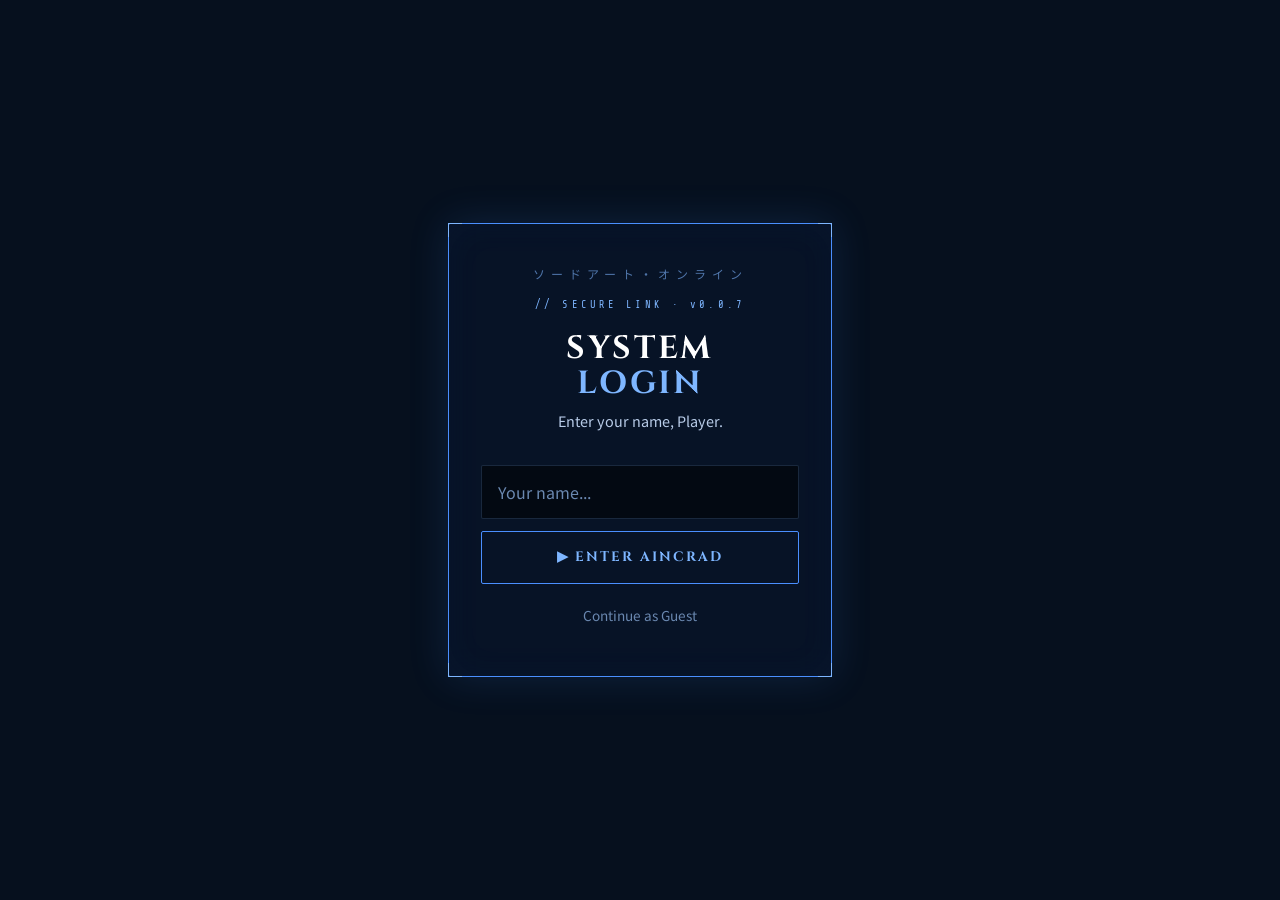
<file: index.html>
<!DOCTYPE html>
<html lang="en">

<head>
  <meta charset="UTF-8" />
  <meta name="viewport" content="width=device-width, initial-scale=1.0" />
  <title>100 Floors — SAO Game Development</title>
  <meta name="description" content="A fan-made Sword Art Online MMORPG. Coming soon." />
  <meta property="og:title" content="100 Floors — SAO Game Development" />
  <meta property="og:description" content="A fan-made Sword Art Online MMORPG. Coming soon." />
  <meta property="og:image" content="https://100-floors.github.io/preview.png" />
  <meta property="og:url" content="https://100-floors.github.io" />
  <meta property="og:type" content="website" />

  <link rel="icon" type="image/png" href="favicon.png">
  <link rel="preconnect" href="https://fonts.googleapis.com" />
  <link rel="preconnect" href="https://fonts.gstatic.com" crossorigin />
  <link
    href="https://fonts.googleapis.com/css2?family=Cinzel:wght@400;600;700;900&family=Noto+Sans+JP:wght@300;400;500;700&family=Share+Tech+Mono&display=swap"
    rel="stylesheet" />
  <link rel="stylesheet" href="style.css" />
</head>

<body>

  <!-- =================== LINK START SCREEN =================== -->
  <div class="link-start" id="linkStart">
    <div class="link-content">
      <p class="link-jp">ソードアート・オンライン</p>
      <p class="link-text" id="linkText">LINK START</p>
      <div class="link-bar">
        <div class="link-fill" id="linkFill"></div>
      </div>
    </div>
  </div>

  <!-- =================== TRAILER OVERLAY =================== -->
  <div class="trailer-overlay" id="trailerOverlay">
    <button class="trailer-close" id="trailerClose">✕ CLOSE</button>
    <iframe id="trailerFrame" src="" frameborder="0" allowfullscreen></iframe>
  </div>

  <!-- =================== LOGIN =================== -->
  <section class="login" id="login">
    <article class="login-card">
      <span class="corner tl"></span>
      <span class="corner tr"></span>
      <span class="corner bl"></span>
      <span class="corner br"></span>

      <p class="login-jp">ソードアート・オンライン</p>
      <p class="login-kicker">// SECURE LINK · v0.0.7</p>
      <h1 class="login-title">
        <span>SYSTEM</span>
        <span>LOGIN</span>
      </h1>
      <p class="login-sub">Enter your name, Player.</p>

      <form id="loginForm" class="login-form">
        <input type="text" id="nameInput" class="login-input" placeholder="Your name..." maxlength="20" required />
        <button type="submit" class="btn-login">▶ ENTER AINCRAD</button>
        <button type="button" class="btn-guest" id="guestBtn">Continue as Guest</button>
      </form>
    </article>
  </section>

  <!-- =================== MAIN SITE =================== -->
  <div class="site" id="site" hidden>

    <div class="bg-grid"></div>
    <div class="bg-glow"></div>

    <aside class="sys-window sys-tr">
      <p class="sys-line big mono"><span id="clockText">00:00:00</span></p>
      <p class="sys-line"><span id="dateText">—</span></p>
      <p class="sys-line small">// <span id="yearText">—</span></p>
    </aside>

    <aside class="sys-window sys-tl">
      <p class="sys-line">FLOOR <span>01</span> / 100</p>
      <p class="sys-line">ZONE: STARTING</p>
      <p class="sys-line dot-pulse">● ONLINE</p>
    </aside>

    <!-- =================== NAV =================== -->
    <nav class="nav">
      <div class="nav-inner">
        <a href="#home" class="logo">
          <span class="logo-icon">⚔</span>
          <span class="logo-text">100<span class="dot-sep">.</span>FLOORS</span>
        </a>

        <button class="menu-btn" id="menuBtn">
          <span></span><span></span><span></span>
        </button>

        <ul class="nav-links" id="navLinks">
          <li><a href="#home">Home</a></li>
          <li><a href="#trailer-section">Trailer</a></li>
          <li><a href="#updates">Dev Log</a></li>
          <li><a href="#discord">Discord</a></li>
          <li><a href="#team">Team</a></li>
          <li><a href="#roadmap">Roadmap</a></li>
          <li>
            <button class="logout-btn" id="logoutBtn">
              <span id="navUserName">Player</span> ⏻
            </button>
          </li>
          <li><a href="https://discord.gg/RpWcRSUhUe" target="_blank" rel="noopener" class="btn-discord">⚡ Join</a></li>
        </ul>
      </div>
    </nav>

    <main>

      <!-- =================== HERO =================== -->
      <section id="home" class="hero">
        <article class="hero-content">
          <p class="kicker-jp">ソードアート・オンライン · ファンメイド</p>
          <p class="kicker">// LINK ESTABLISHED · v0.0.7</p>
          <h1 class="title">
            <span class="line">WELCOME,</span>
            <span class="line name" id="userNameDisplay">PLAYER</span>
          </h1>
          <p class="subtitle">
            Three devs building a <strong>Sword Art Online</strong> inspired MMORPG.
            Welcome to Floor 1 of Aincrad.
          </p>

          <div class="divider">
            <span></span>
            <span class="divider-icon">⚔</span>
            <span></span>
          </div>

          <div class="hero-btns">
            <a href="#updates" class="btn-main">Enter Dev Log</a>
            <button class="btn-trailer" id="watchTrailerBtn">▶ Watch Trailer</button>
            <a href="https://discord.gg/RpWcRSUhUe" target="_blank" rel="noopener" class="btn-second">Join Party →</a>
          </div>

          <!-- =================== TBA RELEASE =================== -->
          <section class="tba-section">
            <p class="tba-label">// RELEASE DATE</p>
            <h2 class="tba-title">COMING SOON™</h2>
            <p class="tba-sub">We're students building a dream. It'll be ready when it's ready.</p>
          </section>

          <section class="stats">
            <article class="stat">
              <p class="stat-label">VERSION</p>
              <p class="stat-value">v0.0.7</p>
            </article>
            <article class="stat">
              <p class="stat-label">DAYS IN DEV</p>
              <p class="stat-value"><span id="days">6</span><small>d</small></p>
            </article>
            <article class="stat">
              <p class="stat-label">DISCORD</p>
              <p class="stat-value"><span id="discordCount">—</span><small>members</small></p>
            </article>
            <article class="stat">
              <p class="stat-label">TIME</p>
              <p class="stat-value mono" id="clockMid">00:00:00</p>
            </article>
          </section>
        </article>
      </section>

      <!-- =================== TRAILER SECTION =================== -->
      <section id="trailer-section" class="section trailer-section-block">
        <header class="sec-head">
          <p class="kicker">// CINEMATIC</p>
          <h2 class="sec-title">The Trailer</h2>
          <p class="sec-sub">See what we're building. Fan-made. Real passion.</p>
        </header>

        <div class="trailer-preview">
          <div class="trailer-thumb" id="trailerThumb">
            <div class="trailer-thumb-glow"></div>
            <div class="trailer-play-ring">
              <button class="trailer-play-btn" id="trailerPlayBtn2">▶</button>
            </div>
            <div class="trailer-thumb-text">
              <p class="trailer-thumb-title">AINCRAD — Fan Trailer</p>
              <p class="trailer-thumb-sub">LINK START · 2026</p>
            </div>
            <!-- Decorative corner marks -->
            <span class="t-corner tl"></span>
            <span class="t-corner tr"></span>
            <span class="t-corner bl"></span>
            <span class="t-corner br"></span>
          </div>
        </div>
      </section>

      <!-- =================== UPDATES =================== -->
      <section id="updates" class="section">
        <header class="sec-head">
          <p class="kicker">// DEV LOG</p>
          <h2 class="sec-title">Patch Notes</h2>
          <p class="sec-sub">Every step forward, documented.</p>
        </header>

        <section class="timeline">
          <article class="card">
            <header class="card-head">
              <span class="badge">v0.0.7 — TODAY</span>
              <time class="date mono" id="todayDate">—</time>
            </header>
            <h3 class="card-title">🎬 Trailer + SAO Redesign</h3>
            <p class="card-text">
              Added the fan-made trailer — watch it right from the site. Removed hard release
              date (we're students, it's TBA). Refreshed visuals to feel more SAO anime-panel and
              less sci-fi. Live Discord member count via widget API.
            </p>
            <ul class="tags">
              <li>#trailer</li>
              <li>#redesign</li>
              <li>#tba</li>
            </ul>
          </article>

          <article class="card">
            <header class="card-head">
              <span class="badge">v0.0.6</span>
              <time class="date mono">—</time>
            </header>
            <h3 class="card-title">⚔ Launch Countdown + Team Avatars</h3>
            <p class="card-text">
              Added official launch countdown. Real Discord
              avatars for the 3 head devs. Roadmap restructured for the
              pre-launch phase.
            </p>
            <ul class="tags">
              <li>#countdown</li>
              <li>#team</li>
            </ul>
          </article>

          <article class="card">
            <header class="card-head">
              <span class="badge">v0.0.5</span>
              <time class="date mono">—</time>
            </header>
            <h3 class="card-title">🚀 Link Start Intro</h3>
            <p class="card-text">
              Added the iconic "LINK START" intro screen. Cleaner Discord
              features section, focused only on Updates and Game Ideas channels.
            </p>
            <ul class="tags">
              <li>#intro</li>
              <li>#ui</li>
            </ul>
          </article>

          <article class="card">
            <header class="card-head">
              <span class="badge">v0.0.4</span>
              <time class="date mono">—</time>
            </header>
            <h3 class="card-title">🎨 Clean SAO Rewrite</h3>
            <p class="card-text">
              Full site rewrite. White and blue only, simple anime-style
              system menu aesthetic.
            </p>
            <ul class="tags">
              <li>#rewrite</li>
              <li>#design</li>
            </ul>
          </article>

          <article class="card">
            <header class="card-head">
              <span class="badge">v0.0.1</span>
              <time class="date mono">—</time>
            </header>
            <h3 class="card-title">🌱 Project Init</h3>
            <p class="card-text">
              Three head devs form the Aincrad Dev team. Project file structure
              set. Concept work begins.
            </p>
            <ul class="tags">
              <li>#genesis</li>
              <li>#team</li>
            </ul>
          </article>
        </section>
      </section>

      <!-- =================== DISCORD =================== -->
      <section id="discord" class="section">
        <header class="sec-head">
          <p class="kicker">// COMMUNITY</p>
          <h2 class="sec-title">Join the Party</h2>
          <p class="sec-sub"><span id="discordCount2">—</span> players already cleared the gate.</p>
        </header>

        <section class="discord-grid">
          <article class="discord-card">
            <h3 class="discord-name">⚔ Aincrad Dev</h3>
            <p class="discord-text">
              The official development Discord. Share game ideas, get first
              devlog updates, and chat with the team directly.
            </p>

            <ul class="discord-info">
              <li><span class="dot dot-blue"></span> <strong><span id="discordCount3">—</span></strong> total members
              </li>
              <li><span class="dot dot-cyan"></span> Active community</li>
              <li><span class="dot dot-online"></span> Open invites</li>
            </ul>

            <a href="https://discord.gg/RpWcRSUhUe" target="_blank" rel="noopener" class="btn-main big">
              Join Discord Server
            </a>
          </article>

          <article class="discord-features">
            <article class="feat">
              <span class="feat-icon">📢</span>
              <h4>Updates & Announcements</h4>
              <p>First to see patches, devlogs, and new features. Active in <code>#updates</code> and
                <code>#announcements</code>.</p>
            </article>
            <article class="feat">
              <span class="feat-icon">🎮</span>
              <h4>Game Ideas & Feedback</h4>
              <p>Share ideas and vote on features in <code>#game-ideas</code>. Your voice shapes the game.</p>
            </article>
          </article>
        </section>
      </section>

      <!-- =================== TEAM =================== -->
      <section id="team" class="section">
        <header class="sec-head">
          <p class="kicker">// PARTY</p>
          <h2 class="sec-title">The Players</h2>
          <p class="sec-sub">A team of devs forming the raid party.</p>
        </header>

        <section class="team">
          <article class="member">
            <img src="https://cdn.discordapp.com/avatars/1511647628339707984/70f7913539b54d10f2782009e4af85a7.png?size=256" class="avatar-img"
              alt="AniVH" />
            <h3 class="m-name">AniVH</h3>
            <p class="m-role">Manager</p>
          </article>
          <article class="member">
            <img src="https://cdn.discordapp.com/avatars/1282789957664243777/80d02b2d78cae2e6c06aec9d8e0b81b6.png?size=256" class="avatar-img"
              alt="Black on top" />
            <h3 class="m-name">EVILフォクシー</h3>
            <p class="m-role">Head Developer</p>
          </article>
          <article class="member">
            <img src="https://cdn.discordapp.com/avatars/803971717121966141/c881b0beedaf34db0bce41923c992eec.png?size=256" class="avatar-img"
              alt="Mochii" />
              <h3 class="m-name">Mochii</h3>
              <p class="m-role">Head Modeller</p>
          </article>
          <article class="member">
            <img src="https://cdn.discordapp.com/avatars/1437538657283215503/b6155a902cff2c1d39c910859f0bea42.png?size=256" class="avatar-img"
              alt="EVILフォクシー" />
            <h3 class="m-name">Black on top</h3>
            <p class="m-role">Modeller</p>
          </article>
          <article class="member">
            <img src="https://cdn.discordapp.com/avatars/690135158459727920/d505940b9a2f1296bda7dc01c38eabb2.png?size=256" class="avatar-img"
              alt="Valenx" />
              <h3 class="m-name">Valenx</h3>
              <p class="m-role">Developer</p>
          </article>
          <article class="member">
            <img src="https://cdn.discordapp.com/avatars/793043150641299456/a65492b3bbc62787dbf1a413446238d8.png?size=256" class="avatar-img"
              alt="Vkilkri" />
              <h3 class="m-name">Vkilkri</h3>
              <p class="m-role">Documentation Specialist</p>
          </article>
          <article class="member">
            <img src="https://cdn.discordapp.com/avatars/621754437299339264/cadf8bbe13c809e6028a2721bc356183.png" class="avatar-img"
              alt="swetsen" />
              <h3 class="m-name">swetsen</h3>
              <p class="m-role">Developer</p>
          </article>
          <article class="member">
            <img src="https://cdn.discordapp.com/avatars/1032352589523730443/7824039e6fe85295b4fdb45eab587877.png" class="avatar-img"
              alt="BraggestBacon97" />
              <h3 class="m-name">BraggestBacon97</h3>
              <p class="m-role">Developer</p>
          </article>
        </section>
      </section>

      <!-- =================== ROADMAP =================== -->
      <section id="roadmap" class="section">
        <header class="sec-head">
          <p class="kicker">// 100 FLOORS OF AINCRAD</p>
          <h2 class="sec-title">The Journey</h2>
          <p class="sec-sub">Pre-launch · Building the foundation.</p>
        </header>

        <section class="roadmap">
          <article class="phase current">
            <span class="phase-icon">🌱</span>
            <h3>Pre-Launch</h3>
            <p>Core team formation, concept art, project structure, Discord community. <strong class="wip">In
                Progress</strong></p>
          </article>
          <article class="phase">
            <span class="phase-icon">⚔</span>
            <h3>Floor 1 — First Clear</h3>
            <p>First playable floor. Login system, basic combat, starter weapons. <strong class="locked">Locked</strong>
            </p>
          </article>
          <article class="phase">
            <span class="phase-icon">🛡</span>
            <h3>Floors 2–10 — Early Floors</h3>
            <p>Basic party system, early game enemies, level 1-10 progression. <strong class="locked">Locked</strong>
            </p>
          </article>
          <article class="phase">
            <span class="phase-icon">🗡</span>
            <h3>Floors 11–25 — Mid Floors</h3>
            <p>Skill system, mid-tier bosses, raid mechanics for groups. <strong class="locked">Locked</strong></p>
          </article>
          <article class="phase">
            <span class="phase-icon">👹</span>
            <h3>Floors 26–50 — Boss Arc</h3>
            <p>Major boss fights, loot tables, guild system. <strong class="locked">Locked</strong></p>
          </article>
          <article class="phase">
            <span class="phase-icon">🏰</span>
            <h3>Floors 51–75 — Upper Floors</h3>
            <p>Endgame dungeons, mythic weapons, prestige system. <strong class="locked">Locked</strong></p>
          </article>
          <article class="phase">
            <span class="phase-icon">⚡</span>
            <h3>Floors 76–99 — Final Stretch</h3>
            <p>Hardcore mode, ultimate bosses, legendary gear. <strong class="locked">Locked</strong></p>
          </article>
          <article class="phase final">
            <span class="phase-icon">🏆</span>
            <h3>Floor 100 — The Top</h3>
            <p>Final boss, game complete, full release. <strong class="locked">Locked</strong></p>
          </article>
        </section>
      </section>

    </main>

    <footer class="footer">
      <div class="footer-inner">
        <p class="footer-jp">ソードアート・オンライン</p>
        <h3 class="logo-text">SAO<span class="dot-sep">.</span>AINCRAD</h3>
        <p>A fan-made SAO-inspired MMORPG. Not affiliated with the official IP.</p>
        <p class="copyright">© 2026 All Rights Reserved — Release date TBA</p>
      </div>
    </footer>
  </div>

  <script src="script.js"></script>
</body>

</html>
</file>
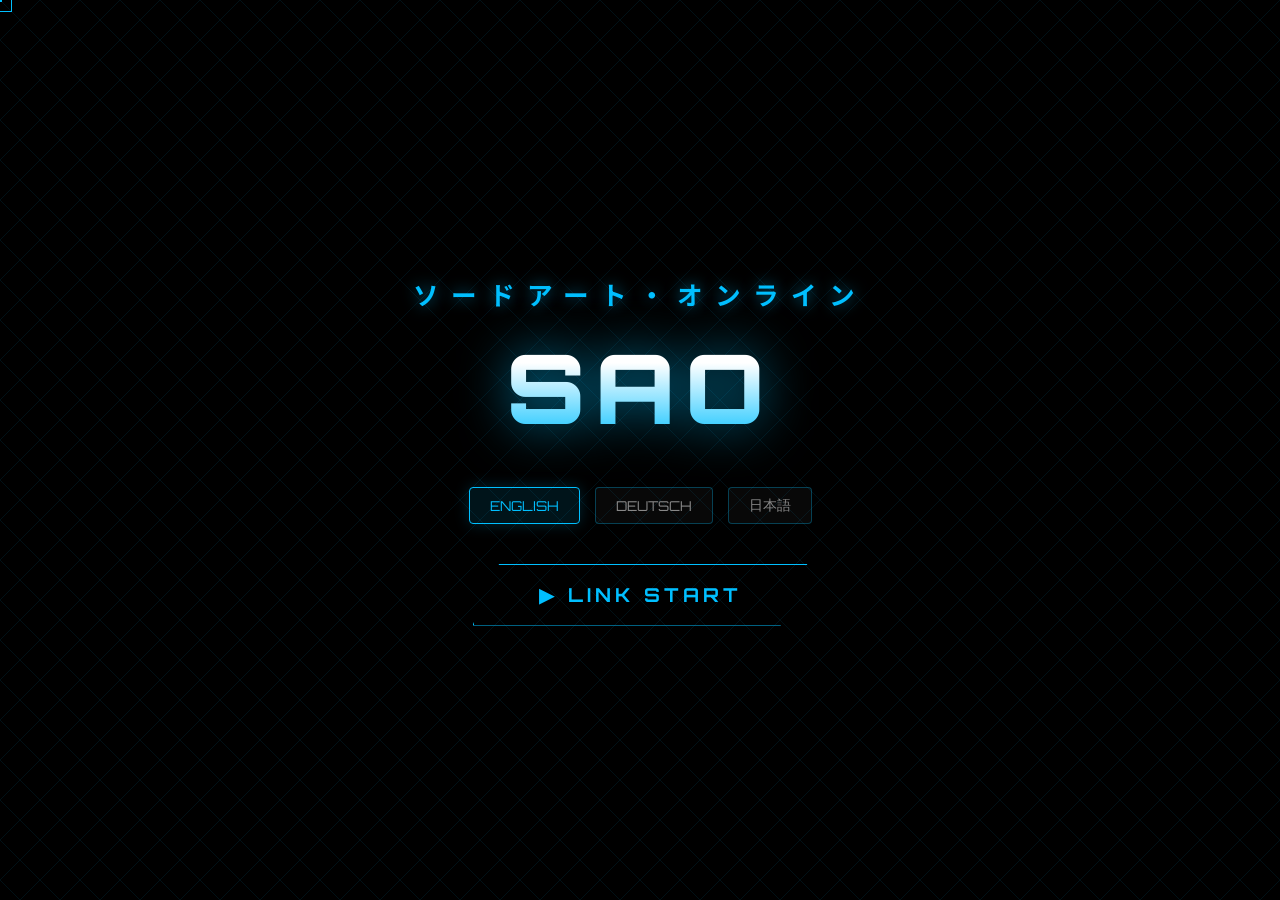
<file: trailer.html>
<!DOCTYPE html>
<html lang="en">
<head>
  <meta charset="UTF-8">
  <meta name="viewport" content="width=device-width, initial-scale=1.0">
  <title>SAO Fan Trailer</title>
  <link href="https://fonts.googleapis.com/css2?family=Orbitron:wght@400;700;900&family=Rajdhani:wght@400;600;700&family=Noto+Sans+JP:wght@400;700;900&display=swap" rel="stylesheet">
  <style>
    :root {
      --primary-color: #00bfff;
      --primary-glow: rgba(0, 191, 255, 0.6);
      --bg-dark: #000000;
      --text-main: #ffffff;
      --font-ui: 'Orbitron', sans-serif;
      --font-body: 'Rajdhani', sans-serif;
      --font-ja: 'Noto Sans JP', sans-serif;
    }
    * { margin: 0; padding: 0; box-sizing: border-box; }
    html { overflow: hidden; }
    body {
      background: var(--bg-dark); color: var(--text-main);
      font-family: var(--font-body); overflow: hidden;
      height: 100vh; width: 100vw;
      cursor: none; user-select: none;
    }
    .letterbox-top, .letterbox-bottom {
      position: fixed; left: 0; right: 0; height: 12vh;
      background: #000; z-index: 200; pointer-events: none;
      transition: all 0.5s ease;
    }
    .letterbox-top { top: 0; border-bottom: 1px solid rgba(255,255,255,0.05); }
    .letterbox-bottom { bottom: 0; border-top: 1px solid rgba(255,255,255,0.05); }
    #grain {
      position: fixed; inset: 0; pointer-events: none; z-index: 150; opacity: 0.06;
      background-image: url("data:image/svg+xml;utf8,<svg xmlns='http://www.w3.org/2000/svg' width='200' height='200'><filter id='n'><feTurbulence type='fractalNoise' baseFrequency='0.85'/></filter><rect width='100%25' height='100%25' filter='url(%23n)' opacity='0.6'/></svg>");
      animation: grainPan 0.3s steps(4) infinite;
    }
    @keyframes grainPan { 0%,100%{transform:translate(0)} 25%{transform:translate(-1%,1%)} 50%{transform:translate(1%,-1%)} 75%{transform:translate(-1%,-1%)} }
    #scanlines {
      position: fixed; inset: 0; pointer-events: none; z-index: 140;
      background: repeating-linear-gradient(0deg, rgba(0,191,255,0.02) 0px, rgba(0,191,255,0.02) 1px, transparent 1px, transparent 4px);
    }
    #vignette {
      position: fixed; inset: 0; pointer-events: none; z-index: 145;
      background: radial-gradient(circle at center, transparent 20%, rgba(0,0,0,0.9) 100%);
    }
    #start-screen {
      position: fixed; inset: 0; background: #000;
      display: flex; flex-direction: column; align-items: center; justify-content: center;
      z-index: 300; transition: opacity 1s ease;
    }
    #start-screen::before {
      content: ''; position: absolute; inset: 0;
      background: linear-gradient(45deg, transparent 49%, var(--primary-glow) 50%, transparent 51%), linear-gradient(-45deg, transparent 49%, var(--primary-glow) 50%, transparent 51%);
      background-size: 40px 40px; opacity: 0.15; animation: gridScroll 30s linear infinite;
    }
    @keyframes gridScroll { 0%{background-position:0 0} 100%{background-position:400px 400px} }
    .logo-container { position: relative; z-index: 2; text-align: center; margin-bottom: 40px; }
    .logo-jp { font-family: var(--font-ja); font-size: 1.6em; font-weight: 700; color: var(--primary-color); letter-spacing: 12px; margin-bottom: 15px; text-shadow: 0 0 15px var(--primary-glow); }
    .logo-main { font-family: var(--font-ui); font-size: 6em; font-weight: 900; background: linear-gradient(180deg, #ffffff 30%, var(--primary-color) 100%); -webkit-background-clip: text; -webkit-text-fill-color: transparent; letter-spacing: 10px; filter: drop-shadow(0 0 25px var(--primary-glow)); }
    .lang-selector { display: flex; gap: 15px; margin-bottom: 40px; z-index: 10; flex-wrap: wrap; justify-content: center; }
    .lang-btn { background: rgba(255,255,255,0.03); border: 1px solid rgba(0,191,255,0.3); color: #888; padding: 8px 20px; font-family: var(--font-ui); font-size: 0.85em; cursor: pointer; border-radius: 4px; transition: all 0.3s ease; }
    .lang-btn:hover, .lang-btn.active { border-color: var(--primary-color); color: var(--primary-color); background: rgba(0,191,255,0.1); box-shadow: 0 0 15px rgba(0,191,255,0.2); }
    #start-btn { padding: 18px 65px; font-family: var(--font-ui); font-size: 1.2em; font-weight: 700; background: transparent; color: var(--primary-color); border: 1px solid var(--primary-color); cursor: pointer; letter-spacing: 4px; text-transform: uppercase; position: relative; z-index: 2; transition: all 0.4s ease; clip-path: polygon(8% 0, 100% 0, 92% 100%, 0 100%); }
    #start-btn:hover { background: var(--primary-color); color: #000; box-shadow: 0 0 35px var(--primary-color); letter-spacing: 6px; }
    #trailer { position: fixed; inset: 0; display: none; background: #000; }
    #trailer.active { display: block; }
    .scene { position: absolute; inset: 0; opacity: 0; display: flex; align-items: center; justify-content: center; flex-direction: column; transition: opacity 1.2s cubic-bezier(0.42,0,0.58,1); padding: 12vh 8vw; background-position: center; background-size: cover; }
    .scene.active { opacity: 1; }
    #scene1 { background: radial-gradient(circle at center, #001122 0%, #000 100%); }
    #scene2 { background: radial-gradient(circle at center, #110022 0%, #000 80%); }
    #scene3 { background: radial-gradient(circle at center, #001122 0%, #000 100%); }
    #scene4 { background: radial-gradient(circle at center, #0a0a1a 0%, #000 100%); }
    #scene5 { background: linear-gradient(135deg, #000000 0%, #050512 100%); }
    #scene6 { background: radial-gradient(circle at center, #0e1124 0%, #000000 100%); }
    #scene7 { background: #000; }
    .system-window { border: 1px solid var(--primary-color); background: rgba(0,12,24,0.85); padding: 40px 60px; min-width: 650px; max-width: 80%; position: relative; box-shadow: 0 0 40px rgba(0,191,255,0.15); backdrop-filter: blur(8px); }
    .system-title { font-family: var(--font-ui); font-size: 0.85em; color: var(--primary-color); letter-spacing: 4px; margin-bottom: 20px; }
    .system-text { font-size: 1.5em; font-weight: 600; letter-spacing: 1px; line-height: 1.6; }
    .blink { animation: cursorBlink 0.7s infinite; }
    @keyframes cursorBlink { 0%,49%{opacity:1} 50%,100%{opacity:0} }
    .title-jp-sc2 { font-family: var(--font-ja); font-size: 2.2em; color: rgba(255,255,255,0.7); letter-spacing: 16px; margin-bottom: 25px; text-shadow: 0 0 20px rgba(255,255,255,0.3); }
    .title-en { font-family: var(--font-ui); font-size: 5em; font-weight: 900; letter-spacing: 14px; text-align: center; line-height: 1.1; text-shadow: 0 0 40px var(--primary-glow); }
    .title-sub { font-family: var(--font-ui); font-size: 1.3em; color: var(--primary-color); letter-spacing: 12px; margin-top: 30px; }
    .quote-box { background: rgba(0,0,0,0.75); border-left: 4px solid var(--primary-color); padding: 35px 55px; max-width: 950px; backdrop-filter: blur(12px); }
    .quote-text { font-size: 2.2em; font-style: italic; line-height: 1.5; font-weight: 400; }
    .quote-author { font-family: var(--font-ui); font-size: 0.9em; color: var(--primary-color); margin-top: 25px; letter-spacing: 4px; }
    .aincrad-num { font-family: var(--font-ui); font-size: 8.5em; font-weight: 900; line-height: 1; letter-spacing: 8px; text-shadow: 0 0 40px rgba(255,255,255,0.2); }
    .aincrad-label { font-size: 2.4em; color: var(--primary-color); letter-spacing: 6px; text-transform: uppercase; margin-top: 15px; }
    .aincrad-sub { font-size: 1.4em; color: #b0b0b0; margin-top: 20px; letter-spacing: 4px; }
    .credit-label { font-family: var(--font-ui); font-size: 1.1em; color: var(--primary-color); letter-spacing: 6px; margin-bottom: 25px; }
    .credit-name { font-size: 3.5em; letter-spacing: 6px; margin-bottom: 10px; text-shadow: 0 0 20px var(--primary-glow); }
    .credit-name.jp-font { font-family: var(--font-ja); font-weight: 700; }
    .credit-amp { font-family: var(--font-ui); font-size: 1.8em; color: var(--primary-color); margin: 15px 0; }
    .discord-text { font-family: var(--font-ui); font-size: 2.4em; letter-spacing: 8px; text-shadow: 0 0 35px #5865F2; text-align: center; }
    .discord-btn { display: inline-block; margin-top: 45px; padding: 22px 75px; background: #5865F2; color: #fff; text-decoration: none; font-family: var(--font-ui); font-size: 1.2em; font-weight: 700; letter-spacing: 4px; border-radius: 6px; box-shadow: 0 0 35px rgba(88,101,242,0.6); transition: all 0.3s cubic-bezier(0.25,1,0.5,1); }
    .discord-btn:hover { background: #4752C4; box-shadow: 0 0 50px #5865F2; transform: scale(1.04); }
    .end-logo { font-family: var(--font-ui); font-size: 7em; font-weight: 900; background: linear-gradient(180deg, #ffffff 20%, var(--primary-color) 70%, #003366 100%); -webkit-background-clip: text; -webkit-text-fill-color: transparent; letter-spacing: 20px; filter: drop-shadow(0 0 40px var(--primary-glow)); }
    .end-year { font-family: var(--font-ui); font-size: 2em; color: var(--primary-color); letter-spacing: 22px; margin-top: 25px; }
    #subtitle { position: fixed; bottom: 15vh; left: 8vw; right: 8vw; text-align: center; font-size: 1.7em; font-weight: 600; color: #ffffff; text-shadow: 0 2px 4px #000, 0 0 15px rgba(0,0,0,0.9); letter-spacing: 2px; z-index: 210; opacity: 0; transition: opacity 0.4s ease; }
    #subtitle.show { opacity: 1; }
    #subtitle.ja-sub { font-family: var(--font-ja); font-size: 1.5em; letter-spacing: 4px; }
    #progress { position: fixed; bottom: 12vh; left: 0; right: 0; height: 3px; background: rgba(0,191,255,0.1); z-index: 165; }
    #progress-bar { height: 100%; background: var(--primary-color); width: 0%; box-shadow: 0 0 12px var(--primary-color); }
    #cursor { position: fixed; width: 24px; height: 24px; border: 1.5px solid var(--primary-color); pointer-events: none; z-index: 1000; transform: translate(-50%,-50%); transition: width 0.15s ease, height 0.15s ease; }
    #cursor::before { content: ''; position: absolute; top: 50%; left: 50%; width: 4px; height: 4px; background: var(--primary-color); transform: translate(-50%,-50%); }
    .glitch { position: relative; }
    .glitch::before, .glitch::after { content: attr(data-text); position: absolute; top: 0; left: 0; width: 100%; height: 100%; opacity: 0.7; }
    .glitch::before { color: #ff0055; z-index: -1; animation: glitchNoise1 2.5s infinite linear alternate-reverse; }
    .glitch::after { color: #00ffff; z-index: -2; animation: glitchNoise2 2.5s infinite linear alternate-reverse; }
    @keyframes glitchNoise1 { 0%,92%,100%{transform:translate(0)} 94%{transform:translate(-4px,2px);filter:blur(1px)} 96%{transform:translate(4px,-2px)} }
    @keyframes glitchNoise2 { 0%,92%,100%{transform:translate(0)} 94%{transform:translate(4px,-2px)} 96%{transform:translate(-3px,2px);filter:blur(1px)} }
    #end-interface { position: fixed; inset: 0; background: rgba(0,0,0,0.85); backdrop-filter: blur(20px); z-index: 400; display: flex; flex-direction: column; align-items: center; justify-content: center; opacity: 0; pointer-events: none; transition: opacity 1s cubic-bezier(0.4,0,0.2,1); }
    #end-interface.active { opacity: 1; pointer-events: auto; }
    .end-panel { border: 1px solid rgba(0,191,255,0.4); background: rgba(0,10,20,0.8); padding: 50px; width: 90%; max-width: 700px; box-shadow: 0 0 50px rgba(0,191,255,0.25); text-align: center; position: relative; }
    .end-panel::before { content: ''; position: absolute; top: -1px; left: 20px; right: 20px; height: 1px; background: linear-gradient(90deg, transparent, var(--primary-color), transparent); }
    .end-title-hud { font-family: var(--font-ui); font-size: 1.8em; letter-spacing: 6px; margin-bottom: 10px; color: #fff; }
    .end-subtitle-hud { font-size: 1em; color: var(--primary-color); letter-spacing: 4px; text-transform: uppercase; margin-bottom: 40px; }
    .end-btn-grid { display: grid; grid-template-columns: 1fr; gap: 15px; }
    @media (min-width: 480px) { .end-btn-grid { grid-template-columns: 1fr 1fr; } .full-width-btn { grid-column: span 2; } }
    .hud-action-btn { background: rgba(255,255,255,0.03); border: 1px solid rgba(0,191,255,0.3); color: #fff; padding: 16px 25px; font-family: var(--font-ui); font-size: 0.95em; letter-spacing: 2px; cursor: pointer; text-transform: uppercase; transition: all 0.3s ease; text-decoration: none; display: flex; align-items: center; justify-content: center; }
    .hud-action-btn:hover { background: rgba(0,191,255,0.15); border-color: var(--primary-color); box-shadow: 0 0 20px rgba(0,191,255,0.3); color: var(--primary-color); }
    .hud-action-btn.primary { background: var(--primary-color); color: #000; font-weight: 700; border-color: var(--primary-color); }
    .hud-action-btn.primary:hover { background: #0099cc; color: #fff; box-shadow: 0 0 25px var(--primary-color); }

    @media (max-width: 600px) {
      body { overflow-y: hidden; }
      .letterbox-top, .letterbox-bottom { height: 2.5vh; }
      .logo-container { margin-bottom: 10px; }
      .logo-jp { font-size: 0.7em; letter-spacing: 3px; margin-bottom: 6px; }
      .logo-main { font-size: 2em; letter-spacing: 2px; }
      .lang-selector { gap: 4px; margin-bottom: 10px; }
      .lang-btn { font-size: 0.55em; padding: 3px 8px; }
      #start-btn { padding: 8px 22px; font-size: 0.65em; clip-path: none; }
      .scene { padding: 1.5vh 2vw; }
      .system-window { min-width: 0; width: 94%; padding: 10px 8px; }
      .system-text { font-size: 0.75em; }
      .system-title,
      #s1-sys-title { font-size: 0.6em !important; margin-bottom: 6px !important; }
      .title-jp-sc2 { font-size: 0.75em; letter-spacing: 3px; margin-bottom: 6px; }
      .title-en { font-size: 1.3em; letter-spacing: 1px; }
      .title-sub { font-size: 0.6em; letter-spacing: 2px; margin-top: 8px; }
      .quote-box { padding: 10px 8px; }
      .quote-text { font-size: 0.85em; }
      .quote-author { font-size: 0.55em; margin-top: 6px; }
      .aincrad-num { font-size: 2.4em; }
      .aincrad-label { font-size: 0.85em; letter-spacing: 1px; margin-top: 4px; }
      .aincrad-sub { font-size: 0.6em; margin-top: 4px; letter-spacing: 0; }
      .credit-label { font-size: 0.55em; letter-spacing: 1px; margin-bottom: 8px; }
      .credit-name { font-size: 1em; letter-spacing: 1px; }
      .credit-amp { font-size: 0.7em; margin: 3px 0; }
      .discord-text { font-size: 0.85em; letter-spacing: 1px; }
      .discord-btn { padding: 8px 20px; font-size: 0.65em; margin-top: 10px; }
      .end-logo { font-size: 2em; letter-spacing: 3px; }
      .end-year { font-size: 0.8em; letter-spacing: 4px; margin-top: 8px; }
      #subtitle { font-size: 0.65em; bottom: 3.5vh; }
      #subtitle.ja-sub { font-size: 0.65em; }
      #progress { bottom: 3.5vh; }
      .end-panel { padding: 10px 6px; }
      .end-title-hud { font-size: 0.7em; letter-spacing: 1px; }
      .end-subtitle-hud { font-size: 0.55em; margin-bottom: 8px; }
      .hud-action-btn { font-size: 0.55em; padding: 6px 6px; }
      #cursor { display: none; }
    }

    @media (max-width: 380px) {
      .logo-main { font-size: 2em; }
      .title-en { font-size: 1.5em; }
      .aincrad-num { font-size: 2.5em; }
      .credit-name { font-size: 1.1em; }
      .end-logo { font-size: 2em; }
      .discord-text { font-size: 0.9em; }
      .system-window { padding: 10px 8px; }
      .end-panel { padding: 8px 4px; }
      .end-title-hud { font-size: 0.65em; }
      .end-subtitle-hud { font-size: 0.5em; margin-bottom: 6px; }
      .hud-action-btn { font-size: 0.5em; padding: 5px 4px; }
    }
  </style>
</head>
<body>
  <div class="letterbox-top"></div>
  <div class="letterbox-bottom"></div>
  <div id="grain"></div>
  <div id="scanlines"></div>
  <div id="vignette"></div>
  <div id="cursor"></div>

  <div id="start-screen">
    <div class="logo-container">
      <div class="logo-jp">ソードアート・オンライン</div>
      <div class="logo-main">SAO</div>
    </div>
    <div class="lang-selector">
      <button class="lang-btn active" onclick="setLanguage('en')">ENGLISH</button>
      <button class="lang-btn" onclick="setLanguage('de')">DEUTSCH</button>
      <button class="lang-btn" onclick="setLanguage('ja')">日本語</button>
    </div>
    <button id="start-btn">▶ LINK START</button>
  </div>

  <div id="trailer">
    <div class="scene active" id="scene1" style="display: flex;">
      <div class="system-window">
        <div class="s1-sys-title" id="s1-sys-title" style="font-family:var(--font-ui);font-size:0.85em;color:var(--primary-color);letter-spacing:4px;margin-bottom:20px;">[ SYSTEM LOCATING ]</div>
        <div class="system-text" id="system-text">Establishing link sequence<span class="blink">_</span></div>
      </div>
    </div>
    <div class="scene" id="scene2">
      <div class="title-jp-sc2">ソードアート・オンライン</div>
      <div class="title-en glitch" data-text="SWORD ART ONLINE">SWORD<br>ART<br>ONLINE</div>
      <div class="title-sub" id="s2-sub">— AINCRAD ARC —</div>
    </div>
    <div class="scene" id="scene3">
      <div class="quote-box">
        <div class="quote-text" id="s3-quote">"If you die in the game, you die in the real world."</div>
        <div class="quote-author" id="s3-author">— AKIHIKO KAYABA</div>
      </div>
    </div>
    <div class="scene" id="scene4">
      <div class="aincrad-text" style="text-align:center;">
        <div class="aincrad-num">10,000</div>
        <div class="aincrad-label" id="s4-label">Players Trapped</div>
        <div class="aincrad-sub" id="s4-sub">100 Floors • No Escape • No Logout</div>
      </div>
    </div>
    <div class="scene" id="scene5">
      <div class="credit-block text-center">
        <div class="credit-label" id="s5-label">A PROJECT DIRECTED BY</div>
        <div class="credit-name jp-font">EVILフォクシー</div>
        <div class="credit-amp">&</div>
        <div class="credit-name" style="font-family:var(--font-ui);font-weight:700;">BLACK ON TOP & ANIVH</div>
      </div>
    </div>
    <div class="scene" id="scene6">
      <div class="discord-text" id="s6-text">JOIN THE COMMUNITY RESISTANCE</div>
      <a href="https://discord.gg/RpWcRSUhUe" target="_blank" class="discord-btn">🎮 DISCORD.GG</a>
    </div>
    <div class="scene" id="scene7">
      <div class="end-logo">SAO</div>
      <div class="end-year">2026</div>
    </div>
  </div>

  <div id="subtitle"></div>
  <div id="progress"><div id="progress-bar"></div></div>

  <div id="end-interface">
    <div class="end-panel">
      <div class="end-title-hud" id="hud-end-title">TRAILER TERMINATED</div>
      <div class="end-subtitle-hud" id="hud-end-sub">Link Protocol Suspended</div>
      <div class="end-btn-grid">
        <button class="hud-action-btn primary" id="hud-replay-btn" onclick="location.reload();">Watch Again</button>
        <a href="https://sao-aincrad.netlify.app" target="_blank" class="hud-action-btn" id="hud-home-btn">Main Website</a>
        <a href="https://discord.gg/RpWcRSUhUe" target="_blank" class="hud-action-btn" id="hud-disc-btn">Discord Hub</a>
        <button class="hud-action-btn full-width-btn" id="hud-close-btn" onclick="handleExitRoute();" style="display:none;">Return to Site</button>
      </div>
    </div>
  </div>

  <script>
    const localizations = {
      en: {
        sysTitle:'[ SYSTEM MESSAGE ]', sysBoot:'Establishing deep sync with NerveGear interface link...<span class="blink">_</span>', sysSuccess:'NerveGear Link Synchronized ✓<br>Authentication Successful ✓<br><br>Welcome to Aincrad.<span class="blink">_</span>',
        s3Quote:'"If you die in the game, you die in the real world."', s3Author:'— AKIHIKO KAYABA', s4Label:'Players Trapped', s4Sub:'100 Floors • No Escape • No Logout',
        s5Label:'A PRODUCTION PROJECT BY', s6Text:'JOIN OUR GLOBAL COMMUNITY',
        hudTitle:'LINK SEQUENCE COMPLETION', hudSub:'System Terminal Standing By', hudReplay:'Replay Trailer', hudHome:'Main Website', hudClose:'Close Trailer',
        scenes:[{subtitle:'Connecting to NerveGear telemetry terminal streams...'},{subtitle:'Welcome to a virtual world born of absolute nightmare.'},{subtitle:'Two blades. One unbreakable destinational matrix.'},{subtitle:'One Hundred Floors. Ten Thousand Souls. One Resolution.'},{subtitle:'Presented proudly by EVILフォクシー, Black on Top & AniVH'},{subtitle:'Step into the future. Join the community nexus today.'},{subtitle:'© 2026 — All Rights Reserved. Link Terminal Active.'}]
      },
      de: {
        sysTitle:'[ SYSTEMMELDUNG ]', sysBoot:'Verbindung zum NerveGear-Interface wird initialisiert...<span class="blink">_</span>', sysSuccess:'NerveGear-Verbindung synchronisiert ✓<br>Authentifizierung erfolgreich ✓<br><br>Willkommen in Aincrad.<span class="blink">_</span>',
        s3Quote:'"Wenn du in diesem Spiel stirbst, stirbst du auch in der Realität."', s3Author:'— KAYABA AKIHIKO', s4Label:'Spieler Gefangen', s4Sub:'100 Stockwerke • Kein Ausweg • Kein Logout',
        s5Label:'EIN PROJEKT VON', s6Text:'TRITT UNSERER COMMUNITY BEI',
        hudTitle:'VERBINDUNGS-PROTOKOFF BEENDET', hudSub:'System-Terminal betriebsbereit', hudReplay:'Nochmal ansehen', hudHome:'Hauptwebsite', hudClose:'Trailer Schließen',
        scenes:[{subtitle:'Verbindung zum NerveGear-Terminal wird hergestellt...'},{subtitle:'Willkommen in einer Welt des reinen virtuellen Schreckens.'},{subtitle:'Zwei Schwerter. Eine unzertrennliche Bestimmung.'},{subtitle:'100 Stockwerke. 10.000 Spieler. Ein einziges Ende.'},{subtitle:'Präsentiert von EVILフォクシー, Black on Top & AniVH'},{subtitle:'Werde jetzt Teil unseres globalen Community-Netzwerks!'},{subtitle:'© 2026 — Alle Rechte vorbehalten. Terminal aktiv.'}]
      },
      ja: {
        sysTitle:'[ システムメッセージ ]', sysBoot:'ナーヴギア接続シーケンスを初期化中...<span class="blink">_</span>', sysSuccess:'ナーヴギアライントランス同期完了 ✓<br>ログイン承認、成功 ✓<br><br>アインクラッドへようこそ。<span class="blink">_</span>',
        s3Quote:'「これは、ゲームであっても遊びではない。」', s3Author:'— 茅場 晶彦', s4Label:'囚われしプレイヤーたち', s4Sub:'100の階層 • 脱出不可能 • ログアウト不可',
        s5Label:'制作プロジェクトメンバー', s6Text:'公式コミュニティに参加せよ',
        hudTitle:'接続シークエンス完了', hudSub:'システムターミナル待機中', hudReplay:'もう一度再生', hudHome:'メインサイトへ', hudClose:'トレーラーを閉じる',
        scenes:[{subtitle:'ナーヴギア通信プロトコルへの接続中...'},{subtitle:'死と隣り合わせの仮想現実世界へようこそ。'},{subtitle:'二本の剣。交差する一つの運命。'},{subtitle:'100の階層。1万人の魂。一つの終わり。'},{subtitle:'提供：EVILフォクシー & Black on Top & AniVH'},{subtitle:'コミュニティに参加して、新たな戦線へ加われ。'},{subtitle:'© 2026 — 全著作権所有。システム稼働中。'}]
      }
    };

    let currentLang = 'en';
    let trailerActive = false;
    let audioCtx = null;
    let currentSceneIdx = 0;

    const cursor = document.getElementById('cursor');
    if (cursor && !('ontouchstart' in window)) {
      document.addEventListener('mousemove', e => { cursor.style.left = e.clientX + 'px'; cursor.style.top = e.clientY + 'px'; });
      document.addEventListener('mousedown', () => { cursor.style.width = '32px'; cursor.style.height = '32px'; });
      document.addEventListener('mouseup', () => { cursor.style.width = '24px'; cursor.style.height = '24px'; });
    } else if (cursor) { cursor.style.display = 'none'; }

    const isEmbedded = window.self !== window.top;
    if (isEmbedded) document.getElementById('hud-close-btn').style.display = 'flex';

    function setLanguage(lang) {
      currentLang = lang;
      document.querySelectorAll('.lang-btn').forEach(btn => btn.classList.remove('active'));
      event.target.classList.add('active');
      document.getElementById('s1-sys-title').textContent = localizations[lang].sysTitle;
      document.getElementById('system-text').innerHTML = localizations[lang].sysBoot;
      document.getElementById('s3-quote').textContent = localizations[lang].s3Quote;
      document.getElementById('s3-author').textContent = localizations[lang].s3Author;
      document.getElementById('s4-label').textContent = localizations[lang].s4Label;
      document.getElementById('s4-sub').textContent = localizations[lang].s4Sub;
      document.getElementById('s5-label').textContent = localizations[lang].s5Label;
      document.getElementById('s6-text').textContent = localizations[lang].s6Text;
      document.getElementById('hud-end-title').textContent = localizations[lang].hudTitle;
      document.getElementById('hud-end-sub').textContent = localizations[lang].hudSub;
      document.getElementById('hud-replay-btn').textContent = localizations[lang].hudReplay;
      document.getElementById('hud-home-btn').textContent = localizations[lang].hudHome;
      document.getElementById('hud-close-btn').textContent = localizations[lang].hudClose;
    }

    function buildCinematicAudioEngine() {
      audioCtx = new (window.AudioContext || window.webkitAudioContext)();
      const now = audioCtx.currentTime;
      function createTone(freq, start, duration, type, vol) {
        let osc = audioCtx.createOscillator();
        let gain = audioCtx.createGain();
        let lp = audioCtx.createBiquadFilter();
        osc.type = type;
        osc.frequency.setValueAtTime(freq, start);
        lp.type = 'lowpass';
        lp.frequency.setValueAtTime(1400, start);
        gain.gain.setValueAtTime(0, start);
        gain.gain.linearRampToValueAtTime(vol, start + 0.04);
        gain.gain.exponentialRampToValueAtTime(0.0001, start + duration);
        osc.connect(lp);
        lp.connect(gain);
        gain.connect(audioCtx.destination);
        osc.start(start);
        osc.stop(start + duration);
      }
      function triggerPercussion(start, isSnare) {
        let osc = audioCtx.createOscillator();
        let gain = audioCtx.createGain();
        osc.connect(gain); gain.connect(audioCtx.destination);
        if(!isSnare){osc.frequency.setValueAtTime(130,start);osc.frequency.exponentialRampToValueAtTime(30,start+0.12);gain.gain.setValueAtTime(0.5,start);gain.gain.exponentialRampToValueAtTime(0.001,start+0.14);osc.start(start);osc.stop(start+0.15);}
        else{osc.frequency.setValueAtTime(280,start);gain.gain.setValueAtTime(0.2,start);gain.gain.exponentialRampToValueAtTime(0.001,start+0.1);osc.start(start);osc.stop(start+0.1);}
      }
      const bpm = 92;
      const pulseBeat = 60 / bpm;
      for(let step=0;step<72;step++){
        let executionTime=now+(step*pulseBeat);
        if(step%4===0||step%4===2) triggerPercussion(executionTime,false);
        if(step%4===1||step%4===3) triggerPercussion(executionTime,true);
        let baselineArray=[55,55,65,48];
        let selectedFreq=baselineArray[Math.floor(step/4)%baselineArray.length];
        createTone(selectedFreq,executionTime,pulseBeat*0.9,'sawtooth',0.08);
        createTone(selectedFreq*2,executionTime,pulseBeat*0.4,'sine',0.03);
      }
    }

    const sceneTrackData = [{id:1,duration:5500},{id:2,duration:6000},{id:3,duration:7500},{id:4,duration:7500},{id:5,duration:6000},{id:6,duration:7000},{id:7,duration:5500}];

    function runPipelineScene(index) {
      if(index>=sceneTrackData.length) return;
      const currentConfig=sceneTrackData[index];
      const targetElement=document.getElementById('scene'+currentConfig.id);
      document.querySelectorAll('.scene').forEach(sc=>{sc.classList.remove('active');setTimeout(()=>{if(!sc.classList.contains('active')) sc.style.display='none';},1100);});
      setTimeout(()=>{
        targetElement.style.display='flex';
        setTimeout(()=>targetElement.classList.add('active'),50);
        let subText=localizations[currentLang].scenes[index].subtitle;
        const subContainer=document.getElementById('subtitle');
        subContainer.textContent=subText;
        if(currentLang==='ja') subContainer.classList.add('ja-sub'); else subContainer.classList.remove('ja-sub');
        subContainer.classList.add('show');
        if(currentConfig.id===1){setTimeout(()=>{document.getElementById('system-text').innerHTML=localizations[currentLang].sysSuccess;},2600);}
      },1100);
    }

    function initiateTrailerLoop() {
      document.getElementById('start-screen').style.opacity='0';
      setTimeout(()=>document.getElementById('start-screen').style.display='none',1000);
      document.getElementById('trailer').classList.add('active');
      trailerActive=true;
      try{buildCinematicAudioEngine();}catch(err){console.warn("Audio error: ",err);}
      currentSceneIdx=0;
      const initialTimestamp=Date.now();
      const compositeDuration=sceneTrackData.reduce((acc,sc)=>acc+sc.duration,0);
      runPipelineScene(0);
      const animationHeartbeat=setInterval(()=>{
        if(!trailerActive){clearInterval(animationHeartbeat);return;}
        let timePassed=Date.now()-initialTimestamp;
        let scalePercentage=Math.min((timePassed/compositeDuration)*100,100);
        document.getElementById('progress-bar').style.width=scalePercentage+'%';
        let accumulatedTime=0;
        for(let idx=0;idx<sceneTrackData.length;idx++){
          accumulatedTime+=sceneTrackData[idx].duration;
          if(timePassed<accumulatedTime){if(idx!==currentSceneIdx){currentSceneIdx=idx;runPipelineScene(idx);}break;}
        }
        if(timePassed>=compositeDuration){
          clearInterval(animationHeartbeat);
          trailerActive=false;
          setTimeout(()=>{document.getElementById('subtitle').classList.remove('show');document.getElementById('end-interface').classList.add('active');},1500);
        }
      },100);
    }

    function handleExitRoute() {
      if(isEmbedded){window.parent.postMessage({action:'closeTrailer'},'*');}
      else{document.getElementById('end-interface').classList.remove('active');document.getElementById('trailer').classList.remove('active');document.getElementById('start-screen').style.display='flex';document.getElementById('start-screen').style.opacity='1';document.getElementById('progress-bar').style.width='0%';}
    }

    document.addEventListener('keydown',e=>{if(e.key==='Escape'&&trailerActive){trailerActive=false;location.reload();}});
    document.getElementById('start-btn').addEventListener('click',initiateTrailerLoop);
  </script>
</body>
</html>
</file>
<file: style.css>
/* ============================================
   AINCRAD.DEV — V0.0.7
   SAO Anime Panel Aesthetic
   ============================================ */

:root {
  --bg: #06101e;
  --bg-2: #0b1a30;
  --bg-panel: rgba(8, 20, 42, 0.75);
  --white: #ffffff;
  --blue: #4a8fff;
  --blue-light: #7eb6ff;
  --blue-bright: #b8d4ff;
  --blue-dim: rgba(74, 143, 255, 0.15);
  --cyan: #7dd3fc;
  --cyan-light: #bae6fd;
  --gold: #c9a84c;
  --gold-light: #e8c97a;
  --text: #e8f0ff;
  --text-dim: #b8cce8;
  --text-muted: #6a88b0;
  --border: rgba(126, 182, 255, 0.18);
  --border-strong: rgba(126, 182, 255, 0.45);
  --border-gold: rgba(201, 168, 76, 0.4);
  --radius: 2px;
  --transition: 0.25s ease;
  --max-w: 1200px;
  --font-body: 'Noto Sans JP', sans-serif;
  --font-display: 'Cinzel', serif;
  --font-mono: 'Share Tech Mono', monospace;
}

* {
  margin: 0;
  padding: 0;
  box-sizing: border-box;
}

img,
video,
iframe {
  max-width: 100%;
  height: auto;
}

html {
  scroll-behavior: smooth;
  overflow-x: hidden;
}

body {
  font-family: var(--font-body);
  background: var(--bg);
  color: var(--text);
  overflow-x: hidden;
  line-height: 1.7;
  min-height: 100vh;
  cursor: url("data:image/svg+xml;utf8,<svg xmlns='http://www.w3.org/2000/svg' width='28' height='28' viewBox='0 0 28 28'><text y='22' font-size='20' fill='white' stroke='%234a8fff' stroke-width='0.5'>⚔</text></svg>") 4 4, default;
}

html.body-locked,
body.body-locked {
  overflow: hidden !important;
  height: 100% !important;
  width: 100% !important;
  position: fixed !important;
  top: 0 !important;
  left: 0 !important;
  right: 0 !important;
  margin: 0 !important;
  padding: 0 !important;
}

ul {
  list-style: none;
}

a {
  color: inherit;
  text-decoration: none;
}

button {
  font: inherit;
  cursor: pointer;
  border: none;
  background: none;
  color: inherit;
  font-family: inherit;
}

.mono {
  font-family: var(--font-mono);
}

code {
  font-family: var(--font-mono);
  color: var(--blue-light);
  background: rgba(74, 143, 255, 0.1);
  padding: 0.1rem 0.3rem;
  border-radius: 2px;
  font-size: 0.85em;
}

/* =================== BACKGROUND =================== */
.bg-grid {
  position: fixed;
  inset: 0;
  z-index: 0;
  pointer-events: none;
  background-image:
    linear-gradient(rgba(74, 143, 255, 0.04) 1px, transparent 1px),
    linear-gradient(90deg, rgba(74, 143, 255, 0.04) 1px, transparent 1px);
  background-size: 60px 60px;
}

.bg-glow {
  position: fixed;
  inset: 0;
  z-index: 0;
  pointer-events: none;
  background:
    radial-gradient(ellipse 60% 40% at 50% 0%, rgba(74, 143, 255, 0.07) 0%, transparent 70%),
    radial-gradient(ellipse 40% 30% at 80% 80%, rgba(74, 143, 255, 0.04) 0%, transparent 60%);
}

/* =================== LINK START =================== */
.link-start {
  position: fixed;
  inset: 0;
  z-index: 9999;
  background: linear-gradient(180deg, #020810 0%, #06101e 100%);
  display: flex;
  align-items: center;
  justify-content: center;
  transition: opacity 1s ease, visibility 1s ease;
}

.link-start.hide {
  opacity: 0;
  visibility: hidden;
  pointer-events: none;
}

.link-content {
  display: flex;
  flex-direction: column;
  align-items: center;
  justify-content: center;
  text-align: center;
  width: 100%;
  /* max-width: 600px; */
  padding: 0 2rem;
}

.link-jp {
  font-family: var(--font-body);
  font-size: 0.85rem;
  color: var(--blue-light);
  letter-spacing: 0.4em;
  margin-bottom: 1.5rem;
  opacity: 0.7;
}

.link-text {
  font-family: var(--font-display);
  font-size: clamp(1.5rem, 4vw, 2.5rem);
  font-weight: 700;
  color: var(--white);
  letter-spacing: 0.5em;
  margin-bottom: 2rem;
  text-shadow: 0 0 40px rgba(74, 143, 255, 0.7), 0 0 80px rgba(74, 143, 255, 0.3);
  transition: opacity 0.15s ease;
  animation: linkPulse 2s ease-in-out infinite;
}

@keyframes linkPulse {

  0%,
  100% {
    opacity: 0.7;
  }

  50% {
    opacity: 1;
  }
}

.link-bar {
  width: 100%;
  height: 1px;
  background: rgba(126, 182, 255, 0.1);
  overflow: hidden;
}

.link-fill {
  height: 100%;
  width: 0%;
  background: linear-gradient(90deg, transparent, var(--blue-light), var(--white));
  box-shadow: 0 0 12px var(--blue);
  transition: width 0.2s linear;
}

/* =================== TRAILER OVERLAY =================== */
.trailer-overlay {
  position: fixed;
  inset: 0;
  z-index: 8000;
  background: rgba(2, 8, 16, 0.97);
  display: none;
  align-items: center;
  justify-content: center;
  flex-direction: column;
  padding: 0 1rem;
}

.trailer-overlay.open {
  display: flex;
  animation: fadeIn 0.3s ease;
}

@keyframes fadeIn {
  from {
    opacity: 0;
  }

  to {
    opacity: 1;
  }
}

.trailer-close {
  position: absolute;
  top: 1.5rem;
  right: 2rem;
  font-family: var(--font-mono);
  font-size: 0.8rem;
  color: var(--text-muted);
  letter-spacing: 0.2em;
  background: none;
  border: 1px solid var(--border);
  padding: 0.4rem 1rem;
  border-radius: var(--radius);
  cursor: pointer;
  transition: all var(--transition);
}

.trailer-close:hover {
  color: var(--white);
  border-color: var(--blue-light);
}

#trailerFrame {
  width: min(90vw, 1100px);
  max-width: calc(100vw - 2rem);
  height: calc(min(90vw, 1100px) * 9 / 16);
  max-height: 80vh;
  border: 1px solid var(--border-strong);
  box-shadow: 0 0 60px rgba(74, 143, 255, 0.2);
}

/* =================== LOGIN =================== */
.login {
  position: fixed;
  inset: 0;
  z-index: 200;
  background: var(--bg);
  display: flex;
  align-items: center;
  justify-content: center;
  padding: 1.5rem;
  transition: opacity 0.5s ease;
}

.login.hide {
  opacity: 0;
  pointer-events: none;
}

.login-jp {
  text-align: center;
  font-family: var(--font-body);
  font-size: 0.75rem;
  color: var(--blue-light);
  letter-spacing: 0.5em;
  margin-bottom: 0.75rem;
  opacity: 0.6;
}

.login-card {
  position: relative;
  width: 100%;
  max-width: 24rem;
  background: var(--bg-panel);
  border: 1px solid var(--blue);
  border-radius: var(--radius);
  padding: 2.5rem 2rem;
  box-shadow: 0 0 40px rgba(74, 143, 255, 0.15), inset 0 0 40px rgba(74, 143, 255, 0.03);
  backdrop-filter: blur(16px);
}

.corner {
  position: absolute;
  width: 14px;
  height: 14px;
  border: 1px solid var(--blue-light);
}

.corner.tl {
  top: -1px;
  left: -1px;
  border-right: 0;
  border-bottom: 0;
}

.corner.tr {
  top: -1px;
  right: -1px;
  border-left: 0;
  border-bottom: 0;
}

.corner.bl {
  bottom: -1px;
  left: -1px;
  border-right: 0;
  border-top: 0;
}

.corner.br {
  bottom: -1px;
  right: -1px;
  border-left: 0;
  border-top: 0;
}

.login-kicker {
  text-align: center;
  font-family: var(--font-mono);
  color: var(--blue-light);
  font-size: 0.65rem;
  letter-spacing: 0.3em;
  margin-bottom: 1rem;
}

.login-title {
  text-align: center;
  font-family: var(--font-display);
  font-size: 2rem;
  font-weight: 700;
  line-height: 1.1;
  margin-bottom: 0.5rem;
  color: var(--white);
  letter-spacing: 0.08em;
}

.login-title span {
  display: block;
}

.login-title span:last-child {
  color: var(--blue-light);
}

.login-sub {
  text-align: center;
  color: var(--text-dim);
  margin-bottom: 2rem;
  font-size: 0.9rem;
}

.login-form {
  display: flex;
  flex-direction: column;
  gap: 0.75rem;
}

.login-input {
  background: rgba(0, 0, 0, 0.5);
  border: 1px solid var(--border);
  border-radius: var(--radius);
  padding: 0.85rem 1rem;
  color: var(--white);
  font-family: var(--font-body);
  font-size: 1rem;
  outline: none;
  transition: all var(--transition);
}

.login-input::placeholder {
  color: var(--text-muted);
}

.login-input:focus {
  border-color: var(--blue-light);
  box-shadow: 0 0 0 2px rgba(74, 143, 255, 0.15);
}

.btn-login {
  background: transparent;
  border: 1px solid var(--blue);
  color: var(--blue-light);
  padding: 0.9rem;
  border-radius: var(--radius);
  font-weight: 700;
  font-family: var(--font-display);
  letter-spacing: 0.15em;
  font-size: 0.85rem;
  transition: all var(--transition);
}

.btn-login:hover {
  background: rgba(74, 143, 255, 0.15);
  border-color: var(--blue-light);
  color: var(--white);
  box-shadow: 0 0 20px rgba(74, 143, 255, 0.2);
}

.btn-guest {
  background: none;
  color: var(--text-muted);
  font-size: 0.85rem;
  padding: 0.5rem;
  transition: color var(--transition);
}

.btn-guest:hover {
  color: var(--text-dim);
}

/* =================== SYS WINDOWS =================== */
.sys-window {
  position: fixed;
  z-index: 100;
  top: 5rem;
  font-family: var(--font-mono);
  font-size: 0.7rem;
  color: var(--text-muted);
  letter-spacing: 0.1em;
  background: var(--bg-panel);
  border: 1px solid var(--border);
  padding: 0.6rem 0.9rem;
  backdrop-filter: blur(10px);
  line-height: 1.8;
}

.sys-window.sys-tr {
  right: 1.5rem;
  text-align: right;
}

.sys-window.sys-tl {
  left: 1.5rem;
}

.sys-line.big {
  font-size: 0.9rem;
  color: var(--blue-light);
}

.sys-line.small {
  font-size: 0.6rem;
}

@media (max-width: 768px) {
  .sys-window {
    font-size: 0.55rem;
    padding: 0.3rem 0.5rem;
    line-height: 1.5;
    top: 4.5rem;
  }

  .sys-window.sys-tr {
    right: 0.5rem;
  }

  .sys-window.sys-tl {
    left: 0.5rem;
  }

  .sys-line.big {
    font-size: 0.7rem;
  }

  .sys-line.small {
    font-size: 0.5rem;
  }

  .card-text,
  .discord-text,
  .tba-sub,
  code,
  pre {
    overflow-wrap: break-word;
  }
}

.dot-pulse {
  animation: pulseDot 2s ease-in-out infinite;
}

@keyframes pulseDot {

  0%,
  100% {
    opacity: 0.5;
  }

  50% {
    opacity: 1;
    color: #22c55e;
  }
}

/* =================== NAV =================== */
.nav {
  position: fixed;
  top: 0;
  left: 0;
  right: 0;
  z-index: 500;
  background: rgba(6, 16, 30, 0.85);
  border-bottom: 1px solid var(--border);
  backdrop-filter: blur(16px);
}

.nav-inner {
  max-width: var(--max-w);
  margin: 0 auto;
  padding: 0 1.5rem;
  display: flex;
  align-items: center;
  justify-content: space-between;
  height: 3.75rem;
}

.logo {
  display: flex;
  align-items: center;
  gap: 0.6rem;
}

.logo-icon {
  font-size: 1.1rem;
  color: var(--blue-light);
}

.logo-text {
  font-family: var(--font-display);
  font-size: 1rem;
  font-weight: 700;
  letter-spacing: 0.15em;
  color: var(--white);
}

.dot-sep {
  color: var(--blue-light);
}

.nav-links {
  display: flex;
  align-items: center;
  gap: 0.25rem;
}

.nav-links a {
  font-family: var(--font-mono);
  font-size: 0.75rem;
  letter-spacing: 0.1em;
  color: var(--text-muted);
  padding: 0.4rem 0.7rem;
  border-radius: var(--radius);
  transition: all var(--transition);
}

.nav-links a:hover {
  color: var(--white);
  background: rgba(74, 143, 255, 0.08);
}

.logout-btn {
  font-family: var(--font-mono);
  font-size: 0.75rem;
  letter-spacing: 0.1em;
  color: var(--text-muted);
  padding: 0.4rem 0.7rem;
  border-radius: var(--radius);
  transition: all var(--transition);
}

.logout-btn:hover {
  color: var(--white);
  background: rgba(255, 100, 100, 0.1);
}

.btn-discord {
  font-family: var(--font-display);
  font-size: 0.72rem;
  font-weight: 700;
  letter-spacing: 0.12em;
  color: var(--blue-light);
  border: 1px solid var(--border-strong);
  padding: 0.4rem 0.9rem;
  border-radius: var(--radius);
  transition: all var(--transition);
}

.btn-discord:hover {
  background: rgba(74, 143, 255, 0.12);
  color: var(--white);
  border-color: var(--blue-light);
}

.menu-btn {
  display: none;
  flex-direction: column;
  gap: 5px;
  padding: 0.5rem;
}

.menu-btn span {
  display: block;
  width: 22px;
  height: 1px;
  background: var(--blue-light);
  transition: all var(--transition);
}

.menu-btn.open span:nth-child(1) {
  transform: rotate(45deg) translate(4px, 4px);
}

.menu-btn.open span:nth-child(2) {
  opacity: 0;
}

.menu-btn.open span:nth-child(3) {
  transform: rotate(-45deg) translate(4px, -4px);
}

@media (max-width: 900px) {
  .menu-btn {
    display: flex;
  }

  .nav-links {
    position: absolute;
    top: 100%;
    left: 0;
    right: 0;
    flex-direction: column;
    gap: 0.75rem;
    background: rgba(6, 16, 30, 0.98);
    padding: 1.5rem;
    border-bottom: 1px solid var(--border);
    transform: translateY(-200%);
    transition: transform var(--transition);
    align-items: flex-start;
  }

  .nav-links.open {
    transform: translateY(0);
  }
}

/* =================== HERO =================== */
.hero {
  min-height: 100vh;
  display: flex;
  align-items: center;
  justify-content: center;
  padding: 7rem 1.5rem 2rem;
  position: relative;
}

.hero-content {
  max-width: 52rem;
  text-align: center;
  position: relative;
  z-index: 2;
}

.kicker-jp {
  font-family: var(--font-body);
  font-size: 0.75rem;
  color: var(--blue-light);
  letter-spacing: 0.5em;
  opacity: 0.5;
  margin-bottom: 0.25rem;
}

.kicker {
  font-family: var(--font-mono);
  color: var(--text-muted);
  font-size: 0.7rem;
  letter-spacing: 0.25em;
}

.title {
  font-family: var(--font-display);
  font-size: clamp(2.5rem, 5vw, 4rem);
  font-weight: 700;
  line-height: 1.1;
  margin: 1.25rem 0 1.5rem;
  letter-spacing: 0.08em;
}

.title .line {
  display: block;
  color: var(--white);
}

.title .name {
  background: linear-gradient(135deg, var(--white) 0%, var(--blue-bright) 50%, var(--blue-light) 100%);
  -webkit-background-clip: text;
  -webkit-text-fill-color: transparent;
  background-clip: text;
}

.subtitle {
  font-size: 1rem;
  color: var(--text-dim);
  max-width: 36rem;
  margin: 0 auto 1.5rem;
  line-height: 1.8;
  font-weight: 300;
}

.subtitle strong {
  color: var(--blue-light);
  font-weight: 500;
}

.divider {
  display: flex;
  align-items: center;
  justify-content: center;
  gap: 1rem;
  margin: 0 auto 1.75rem;
  max-width: 20rem;
}

.divider>span:first-child,
.divider>span:last-child {
  flex: 1;
  height: 1px;
  background: linear-gradient(90deg, transparent, var(--border-strong), transparent);
}

.divider-icon {
  color: var(--blue-light);
  font-size: 1rem;
  text-shadow: 0 0 8px var(--blue);
}

.hero-btns {
  display: flex;
  flex-wrap: wrap;
  gap: 0.75rem;
  justify-content: center;
  margin-bottom: 2.5rem;
}

.btn-main {
  background: transparent;
  border: 1px solid var(--blue);
  color: var(--blue-light);
  padding: 0.85rem 1.75rem;
  border-radius: var(--radius);
  font-family: var(--font-display);
  font-weight: 700;
  font-size: 0.8rem;
  letter-spacing: 0.12em;
  transition: all var(--transition);
  display: inline-block;
}

.btn-main:hover {
  background: rgba(74, 143, 255, 0.12);
  border-color: var(--blue-light);
  color: var(--white);
  box-shadow: 0 0 20px rgba(74, 143, 255, 0.2);
}

.btn-main.big {
  padding: 1rem 2rem;
  font-size: 0.85rem;
}

.btn-trailer {
  background: var(--blue);
  color: var(--white);
  padding: 0.85rem 1.75rem;
  border-radius: var(--radius);
  font-family: var(--font-display);
  font-weight: 700;
  font-size: 0.8rem;
  letter-spacing: 0.12em;
  transition: all var(--transition);
  display: inline-block;
  border: 1px solid var(--blue);
}

.btn-trailer:hover {
  background: var(--blue-light);
  color: var(--bg);
  border-color: var(--blue-light);
  box-shadow: 0 0 30px rgba(74, 143, 255, 0.4);
  transform: translateY(-1px);
}

.btn-second {
  border: 1px solid var(--border);
  color: var(--text-muted);
  padding: 0.85rem 1.75rem;
  border-radius: var(--radius);
  font-weight: 500;
  font-size: 0.85rem;
  transition: all var(--transition);
  display: inline-block;
}

.btn-second:hover {
  background: rgba(74, 143, 255, 0.05);
  border-color: var(--border-strong);
  color: var(--text-dim);
}

/* =================== TBA SECTION =================== */
.tba-section {
  max-width: 36rem;
  margin: 0 auto 2.5rem;
  padding: 1.5rem 1.5rem;
  border: 1px solid var(--border-gold);
  border-radius: var(--radius);
  background: rgba(10, 20, 40, 0.6);
  backdrop-filter: blur(8px);
  position: relative;
  overflow: hidden;
}

.tba-section::before {
  content: '';
  position: absolute;
  top: 0;
  left: 0;
  right: 0;
  height: 1px;
  background: linear-gradient(90deg, transparent, var(--gold-light), transparent);
  opacity: 0.4;
}

.tba-label {
  font-family: var(--font-mono);
  color: var(--gold);
  font-size: 0.65rem;
  letter-spacing: 0.3em;
  margin-bottom: 0.4rem;
}

.tba-title {
  font-family: var(--font-display);
  font-size: 1.5rem;
  font-weight: 700;
  color: var(--white);
  margin-bottom: 0.5rem;
  letter-spacing: 0.15em;
}

.tba-sub {
  color: var(--text-muted);
  font-size: 0.85rem;
  line-height: 1.6;
  font-weight: 300;
}

/* =================== STATS =================== */
.stats {
  display: grid;
  grid-template-columns: repeat(auto-fit, minmax(130px, 1fr));
  gap: 0.6rem;
  max-width: 42rem;
  margin: 0 auto;
}

.stat {
  background: var(--bg-panel);
  border: 1px solid var(--border);
  border-radius: var(--radius);
  padding: 1rem;
  text-align: center;
  backdrop-filter: blur(8px);
  transition: all var(--transition);
  position: relative;
  overflow: hidden;
}

.stat::after {
  content: '';
  position: absolute;
  top: 0;
  left: 0;
  right: 0;
  height: 1px;
  background: linear-gradient(90deg, transparent, var(--blue-light), transparent);
  opacity: 0;
  transition: opacity var(--transition);
}

.stat:hover {
  border-color: var(--border-strong);
  transform: translateY(-2px);
}

.stat:hover::after {
  opacity: 0.5;
}

.stat-label {
  font-family: var(--font-mono);
  font-size: 0.6rem;
  color: var(--text-muted);
  letter-spacing: 0.2em;
  margin-bottom: 0.4rem;
}

.stat-value {
  font-family: var(--font-display);
  font-size: 1.2rem;
  font-weight: 700;
  color: var(--white);
}

.stat-value small {
  font-size: 0.65rem;
  color: var(--text-muted);
  font-weight: 400;
  margin-left: 0.25rem;
}

/* =================== SECTIONS =================== */
.section {
  padding: 5rem 1.5rem;
  max-width: var(--max-w);
  margin: 0 auto;
  position: relative;
  z-index: 2;
  scroll-margin-top: 4.5rem;
}

.sec-head {
  text-align: center;
  margin-bottom: 2.5rem;
}

.sec-title {
  font-family: var(--font-display);
  font-size: clamp(1.75rem, 5vw, 2.5rem);
  font-weight: 700;
  margin-top: 0.5rem;
  color: var(--white);
  letter-spacing: 0.1em;
}

.sec-sub {
  color: var(--text-muted);
  margin-top: 0.5rem;
  font-size: 0.9rem;
  font-weight: 300;
}

/* =================== TRAILER SECTION BLOCK =================== */
.trailer-section-block {
  border-top: 1px solid var(--border);
}

.trailer-preview {
  display: flex;
  justify-content: center;
}

.trailer-thumb {
  position: relative;
  width: 100%;
  max-width: 700px;
  aspect-ratio: 16/9;
  background: linear-gradient(135deg, #040d1a 0%, #081428 50%, #040d1a 100%);
  border: 1px solid var(--border-strong);
  border-radius: var(--radius);
  display: flex;
  align-items: center;
  justify-content: center;
  cursor: pointer;
  overflow: hidden;
  transition: all 0.4s ease;
}

.trailer-thumb:hover {
  border-color: var(--blue-light);
  box-shadow: 0 0 50px rgba(74, 143, 255, 0.2);
}

.trailer-thumb:hover .trailer-thumb-glow {
  opacity: 1;
}

.trailer-thumb:hover .trailer-play-ring {
  transform: scale(1.1);
}

.trailer-thumb-glow {
  position: absolute;
  inset: 0;
  background: radial-gradient(ellipse at center, rgba(74, 143, 255, 0.08) 0%, transparent 70%);
  opacity: 0;
  transition: opacity 0.4s ease;
}

.trailer-play-ring {
  width: 80px;
  height: 80px;
  border-radius: 50%;
  border: 2px solid rgba(255, 255, 255, 0.5);
  display: flex;
  align-items: center;
  justify-content: center;
  transition: all 0.3s ease;
  position: relative;
  z-index: 2;
  background: rgba(74, 143, 255, 0.15);
  backdrop-filter: blur(4px);
}

.trailer-play-btn {
  font-size: 1.8rem;
  color: var(--white);
  padding-left: 4px;
  text-shadow: 0 0 20px rgba(74, 143, 255, 0.8);
  cursor: pointer;
}

.trailer-thumb-text {
  position: absolute;
  bottom: 1.5rem;
  left: 1.5rem;
  text-align: left;
  z-index: 2;
}

.trailer-thumb-title {
  font-family: var(--font-display);
  font-size: 1rem;
  font-weight: 700;
  color: var(--white);
  letter-spacing: 0.1em;
}

.trailer-thumb-sub {
  font-family: var(--font-mono);
  font-size: 0.65rem;
  color: var(--blue-light);
  letter-spacing: 0.2em;
  margin-top: 0.2rem;
}

.t-corner {
  position: absolute;
  width: 12px;
  height: 12px;
  border: 1px solid var(--blue-light);
  opacity: 0.6;
}

.t-corner.tl {
  top: 12px;
  left: 12px;
  border-right: 0;
  border-bottom: 0;
}

.t-corner.tr {
  top: 12px;
  right: 12px;
  border-left: 0;
  border-bottom: 0;
}

.t-corner.bl {
  bottom: 12px;
  left: 12px;
  border-right: 0;
  border-top: 0;
}

.t-corner.br {
  bottom: 12px;
  right: 12px;
  border-left: 0;
  border-top: 0;
}

/* animated background grid lines on the thumb */
.trailer-thumb::before {
  content: '';
  position: absolute;
  inset: 0;
  background-image:
    linear-gradient(rgba(74, 143, 255, 0.05) 1px, transparent 1px),
    linear-gradient(90deg, rgba(74, 143, 255, 0.05) 1px, transparent 1px);
  background-size: 40px 40px;
}

/* =================== TIMELINE =================== */
.timeline {
  max-width: 50rem;
  margin: 0 auto;
}

.card {
  background: var(--bg-panel);
  border: 1px solid var(--border);
  border-radius: var(--radius);
  padding: 1.5rem;
  margin-bottom: 0.75rem;
  backdrop-filter: blur(8px);
  transition: all var(--transition);
  position: relative;
  overflow: hidden;
}

.card::before {
  content: '';
  position: absolute;
  left: 0;
  top: 0;
  bottom: 0;
  width: 2px;
  background: linear-gradient(180deg, transparent, var(--blue), transparent);
  opacity: 0;
  transition: opacity var(--transition);
}

.card:hover {
  border-color: var(--border-strong);
  transform: translateX(4px);
}

.card:hover::before {
  opacity: 1;
}

.card-head {
  display: flex;
  flex-wrap: wrap;
  gap: 0.75rem;
  align-items: center;
  margin-bottom: 0.75rem;
}

.badge {
  background: rgba(74, 143, 255, 0.1);
  color: var(--blue-light);
  padding: 0.2rem 0.6rem;
  font-family: var(--font-mono);
  font-size: 0.65rem;
  font-weight: 700;
  border-radius: var(--radius);
  border: 1px solid var(--border);
  letter-spacing: 0.05em;
}

.date {
  color: var(--text-muted);
  font-size: 0.8rem;
}

.card-title {
  font-family: var(--font-display);
  font-size: 1.05rem;
  font-weight: 700;
  margin-bottom: 0.5rem;
  color: var(--white);
  letter-spacing: 0.05em;
}

.card-text {
  color: var(--text-dim);
  margin-bottom: 0.75rem;
  font-weight: 300;
  font-size: 0.95rem;
}

.tags {
  display: flex;
  flex-wrap: wrap;
  gap: 0.4rem;
}

.tags li {
  font-family: var(--font-mono);
  padding: 0.15rem 0.5rem;
  font-size: 0.65rem;
  border: 1px solid var(--border);
  border-radius: 999px;
  color: var(--text-muted);
}

/* =================== DISCORD =================== */
.discord-grid {
  display: grid;
  grid-template-columns: 1fr 1fr;
  gap: 1.5rem;
  align-items: stretch;
}

@media (max-width: 800px) {
  .discord-grid {
    grid-template-columns: 1fr;
  }
}

.discord-card {
  background: var(--bg-panel);
  border: 1px solid var(--border);
  border-radius: var(--radius);
  padding: 1.75rem;
  text-align: center;
  display: flex;
  flex-direction: column;
  gap: 0.85rem;
  backdrop-filter: blur(8px);
}

.discord-name {
  font-family: var(--font-display);
  font-size: 1.3rem;
  font-weight: 700;
  color: var(--white);
  letter-spacing: 0.1em;
}

.discord-text {
  color: var(--text-dim);
  font-weight: 300;
  font-size: 0.95rem;
}

.discord-info {
  display: flex;
  flex-direction: column;
  gap: 0.4rem;
  font-size: 0.9rem;
  color: var(--text-dim);
}

.discord-info li {
  display: flex;
  align-items: center;
  gap: 0.5rem;
  justify-content: center;
}

.discord-info strong {
  color: var(--blue-light);
}

.dot {
  width: 7px;
  height: 7px;
  border-radius: 50%;
  background: var(--text-muted);
  flex-shrink: 0;
}

.dot-online {
  background: #22c55e;
  box-shadow: 0 0 6px #22c55e;
}

.dot-blue {
  background: var(--blue-light);
  box-shadow: 0 0 6px var(--blue-light);
}

.dot-cyan {
  background: var(--cyan);
  box-shadow: 0 0 6px var(--cyan);
}

.discord-features {
  display: grid;
  grid-template-columns: 1fr;
  gap: 0.75rem;
}

.feat {
  background: var(--bg-panel);
  border: 1px solid var(--border);
  border-radius: var(--radius);
  padding: 1.25rem;
  backdrop-filter: blur(8px);
  transition: all var(--transition);
}

.feat:hover {
  border-color: var(--border-strong);
  transform: translateY(-2px);
}

.feat-icon {
  font-size: 1.3rem;
  display: block;
  margin-bottom: 0.4rem;
}

.feat h4 {
  font-family: var(--font-display);
  font-size: 0.85rem;
  color: var(--blue-light);
  margin-bottom: 0.4rem;
  letter-spacing: 0.08em;
}

.feat p {
  color: var(--text-dim);
  font-size: 0.85rem;
  font-weight: 300;
}

/* =================== TEAM =================== */
.team {
  display: grid;
  grid-template-columns: repeat(auto-fit, minmax(220px, 1fr));
  gap: 1.25rem;
}

.member {
  background: var(--bg-panel);
  border: 1px solid var(--border);
  border-radius: var(--radius);
  padding: 1.75rem 1.25rem;
  text-align: center;
  backdrop-filter: blur(8px);
  transition: all var(--transition);
  position: relative;
  overflow: hidden;
}

.member::after {
  content: '';
  position: absolute;
  top: 0;
  left: 0;
  right: 0;
  height: 1px;
  background: linear-gradient(90deg, transparent, var(--blue-light), transparent);
  opacity: 0;
  transition: opacity var(--transition);
}

.member:hover {
  border-color: var(--border-strong);
  transform: translateY(-3px);
  box-shadow: 0 8px 30px rgba(74, 143, 255, 0.1);
}

.member:hover::after {
  opacity: 0.5;
}

.avatar-img {
  width: 80px;
  height: 80px;
  border-radius: 50%;
  margin: 0 auto 0.85rem;
  display: block;
  border: 1px solid var(--border-strong);
  box-shadow: 0 0 20px rgba(74, 143, 255, 0.2);
  object-fit: cover;
}

.av-fallback {
  width: 80px;
  height: 80px;
  border-radius: 50%;
  margin: 0 auto 0.85rem;
  display: flex;
  align-items: center;
  justify-content: center;
  font-family: var(--font-display);
  font-size: 1.5rem;
  font-weight: 700;
  color: var(--white);
  background: linear-gradient(135deg, #0f2040, #1a3060);
  border: 1px solid var(--border-strong);
}

.m-name {
  font-family: var(--font-display);
  font-size: 0.95rem;
  font-weight: 700;
  margin-bottom: 0.3rem;
  color: var(--white);
  letter-spacing: 0.05em;
}

.m-role {
  font-family: var(--font-mono);
  color: var(--blue-light);
  font-size: 0.65rem;
  letter-spacing: 0.2em;
  text-transform: uppercase;
}

/* =================== ROADMAP =================== */
.roadmap {
  display: grid;
  grid-template-columns: repeat(auto-fit, minmax(260px, 1fr));
  gap: 0.75rem;
}

.phase {
  background: var(--bg-panel);
  border: 1px solid var(--border);
  border-radius: var(--radius);
  padding: 1.25rem;
  backdrop-filter: blur(8px);
  transition: all var(--transition);
}

.phase:hover {
  border-color: var(--border-strong);
  transform: translateY(-2px);
}

.phase.current {
  border-color: var(--blue);
  box-shadow: 0 0 20px rgba(74, 143, 255, 0.1);
}

.phase.final {
  border-color: var(--gold);
}

.phase-icon {
  font-size: 1.4rem;
  display: block;
  margin-bottom: 0.4rem;
}

.phase h3 {
  font-family: var(--font-display);
  font-size: 0.85rem;
  color: var(--blue-light);
  margin-bottom: 0.35rem;
  letter-spacing: 0.08em;
}

.phase p {
  color: var(--text-dim);
  font-size: 0.85rem;
  font-weight: 300;
}

.wip {
  color: var(--cyan-light);
  font-style: normal;
}

.locked {
  color: var(--text-muted);
  font-style: normal;
}

/* =================== FOOTER =================== */
.footer {
  border-top: 1px solid var(--border);
  padding: 2rem 1.5rem;
  margin-top: 4rem;
  background: rgba(4, 10, 20, 0.5);
  position: relative;
  z-index: 2;
}

.footer-inner {
  max-width: var(--max-w);
  margin: 0 auto;
  text-align: center;
}

.footer-jp {
  font-family: var(--font-body);
  font-size: 0.7rem;
  color: var(--text-muted);
  letter-spacing: 0.4em;
  margin-bottom: 0.5rem;
  opacity: 0.5;
}

.footer-inner p {
  color: var(--text-muted);
  font-size: 0.85rem;
  margin-top: 0.5rem;
  font-weight: 300;
}

.copyright {
  font-size: 0.7rem;
  color: var(--text-muted);
  margin-top: 0.75rem;
  opacity: 0.6;
}

/* =================== MOBILE ENHANCEMENTS =================== */

@media (hover: none) and (pointer: coarse) {
  .card:hover,
  .member:hover,
  .phase:hover,
  .feat:hover,
  .stat:hover {
    transform: none;
  }
}

@media (max-width: 600px) {
  .hero {
    padding: 7.5rem 0.75rem 1.5rem;
  }

  .hero-btns {
    flex-direction: column;
    align-items: stretch;
  }

  .hero-btns .btn-main,
  .hero-btns .btn-trailer,
  .hero-btns .btn-second {
    text-align: center;
    padding: 0.9rem 0.75rem;
    font-size: 0.85rem;
    width: 100%;
  }

  .title {
    font-size: clamp(1.8rem, 6vw, 2.5rem);
  }

  .section {
    padding: 2.5rem 0.75rem;
  }

  .sec-head {
    margin-bottom: 1.5rem;
  }

  .stats {
    grid-template-columns: repeat(2, 1fr);
    gap: 0.4rem;
  }

  .stat {
    padding: 0.65rem;
  }

  .stat-value {
    font-size: 1rem;
  }

  .team {
    grid-template-columns: repeat(2, 1fr);
    gap: 0.5rem;
  }

  .member {
    padding: 1rem 0.5rem;
  }

  .avatar-img {
    width: 56px;
    height: 56px;
  }

  .m-name {
    font-size: 0.8rem;
  }

  .m-role {
    font-size: 0.55rem;
  }

  .tba-section {
    padding: 1rem 0.75rem;
  }

  .tba-title {
    font-size: 1.2rem;
  }

  .card {
    padding: 0.9rem;
  }

  .card-title {
    font-size: 0.95rem;
  }

  .card-text {
    font-size: 0.85rem;
  }

  .card:hover {
    transform: none;
  }

  .trailer-play-ring {
    width: 52px;
    height: 52px;
  }

  .trailer-play-btn {
    font-size: 1.2rem;
  }

  .trailer-thumb-text {
    bottom: 0.5rem;
    left: 0.5rem;
  }

  .trailer-thumb-title {
    font-size: 0.85rem;
  }

  .trailer-thumb-sub {
    font-size: 0.55rem;
  }

  .login-card {
    padding: 1.25rem 0.75rem;
  }

  .login-title {
    font-size: 1.3rem;
  }

  .trailer-close {
    top: 0.5rem;
    right: 0.5rem;
    padding: 0.25rem 0.5rem;
    font-size: 0.65rem;
  }

  #trailerFrame {
    width: 98vw;
    height: calc(98vw * 9 / 16);
  }

  .nav-links a,
  .logout-btn {
    padding: 0.7rem 0.6rem;
    font-size: 0.8rem;
    width: 100%;
  }

  .nav-links li {
    width: 100%;
  }

  .nav-links a,
  .logout-btn {
    display: block;
  }

  .btn-discord {
    text-align: center;
    padding: 0.55rem 0.75rem;
    width: 100%;
    font-size: 0.68rem;
  }

  .nav-links {
    gap: 0.1rem;
    padding: 0.5rem 0.75rem;
  }

  .discord-card {
    padding: 1rem;
  }

  .discord-name {
    font-size: 1.1rem;
  }

  .discord-text {
    font-size: 0.85rem;
  }

  .feat {
    padding: 1rem;
  }

  .feat h4 {
    font-size: 0.8rem;
  }

  .feat p {
    font-size: 0.8rem;
  }

  .phase {
    padding: 1rem;
  }

  .phase h3 {
    font-size: 0.8rem;
  }

  .phase p {
    font-size: 0.8rem;
  }

  .kicker {
    font-size: 0.6rem;
  }

  .subtitle {
    font-size: 0.9rem;
    margin-left: 0;
    margin-right: 0;
  }

  .footer {
    padding: 1.25rem 0.75rem;
  }

  .footer-inner p {
    font-size: 0.78rem;
  }

  .sys-window {
    font-size: 0.5rem;
    padding: 0.2rem 0.4rem;
    line-height: 1.5;
    top: 4.2rem;
  }

  .sys-window.sys-tr {
    right: 0.4rem;
  }

  .sys-window.sys-tl {
    left: 0.4rem;
  }

  .sys-line.big {
    font-size: 0.6rem;
  }

  .discord-grid {
    gap: 0.75rem;
  }
}

@media (max-width: 380px) {
  .stats {
    grid-template-columns: repeat(2, 1fr);
    gap: 0.3rem;
  }

  .team {
    grid-template-columns: 1fr 1fr;
    gap: 0.4rem;
  }

  .member {
    padding: 0.75rem 0.4rem;
  }

  .avatar-img {
    width: 44px;
    height: 44px;
  }

  .m-name {
    font-size: 0.72rem;
  }

  .title {
    font-size: clamp(1.5rem, 5vw, 1.8rem);
  }

  .subtitle {
    font-size: 0.82rem;
  }

  .hero {
    padding: 8rem 0.75rem 1.5rem;
  }

  .sys-window {
    font-size: 0.45rem;
    padding: 0.15rem 0.35rem;
    top: 4rem;
  }

  .sys-line.big {
    font-size: 0.5rem;
  }
}

/* ============================================
   MOBILE RESPONSIVE FIXES 
   ============================================ */
@media (max-width: 768px) {
  /* Fixes the "LINK START" intro screen overlay sizing */
  .link-text {
    font-size: 1.6rem !important;      /* Forces a clear text size on phone viewports */
    letter-spacing: 0.12em !important;  /* Prevents text from expanding off-screen */
  }

  .link-content {
    padding: 0 1.5rem !important;       /* Adds side breathing room */
  }

  /* Ensures the iframe trailer container changes aspect ratios accurately */
  #trailerFrame {
    width: 92vw !important;             /* Spans beautifully across mobile screen widths */
    height: 51.75vw !important;         /* Hard-locks the element to a clean 16:9 cinematic ratio */
  }
}
</file>
